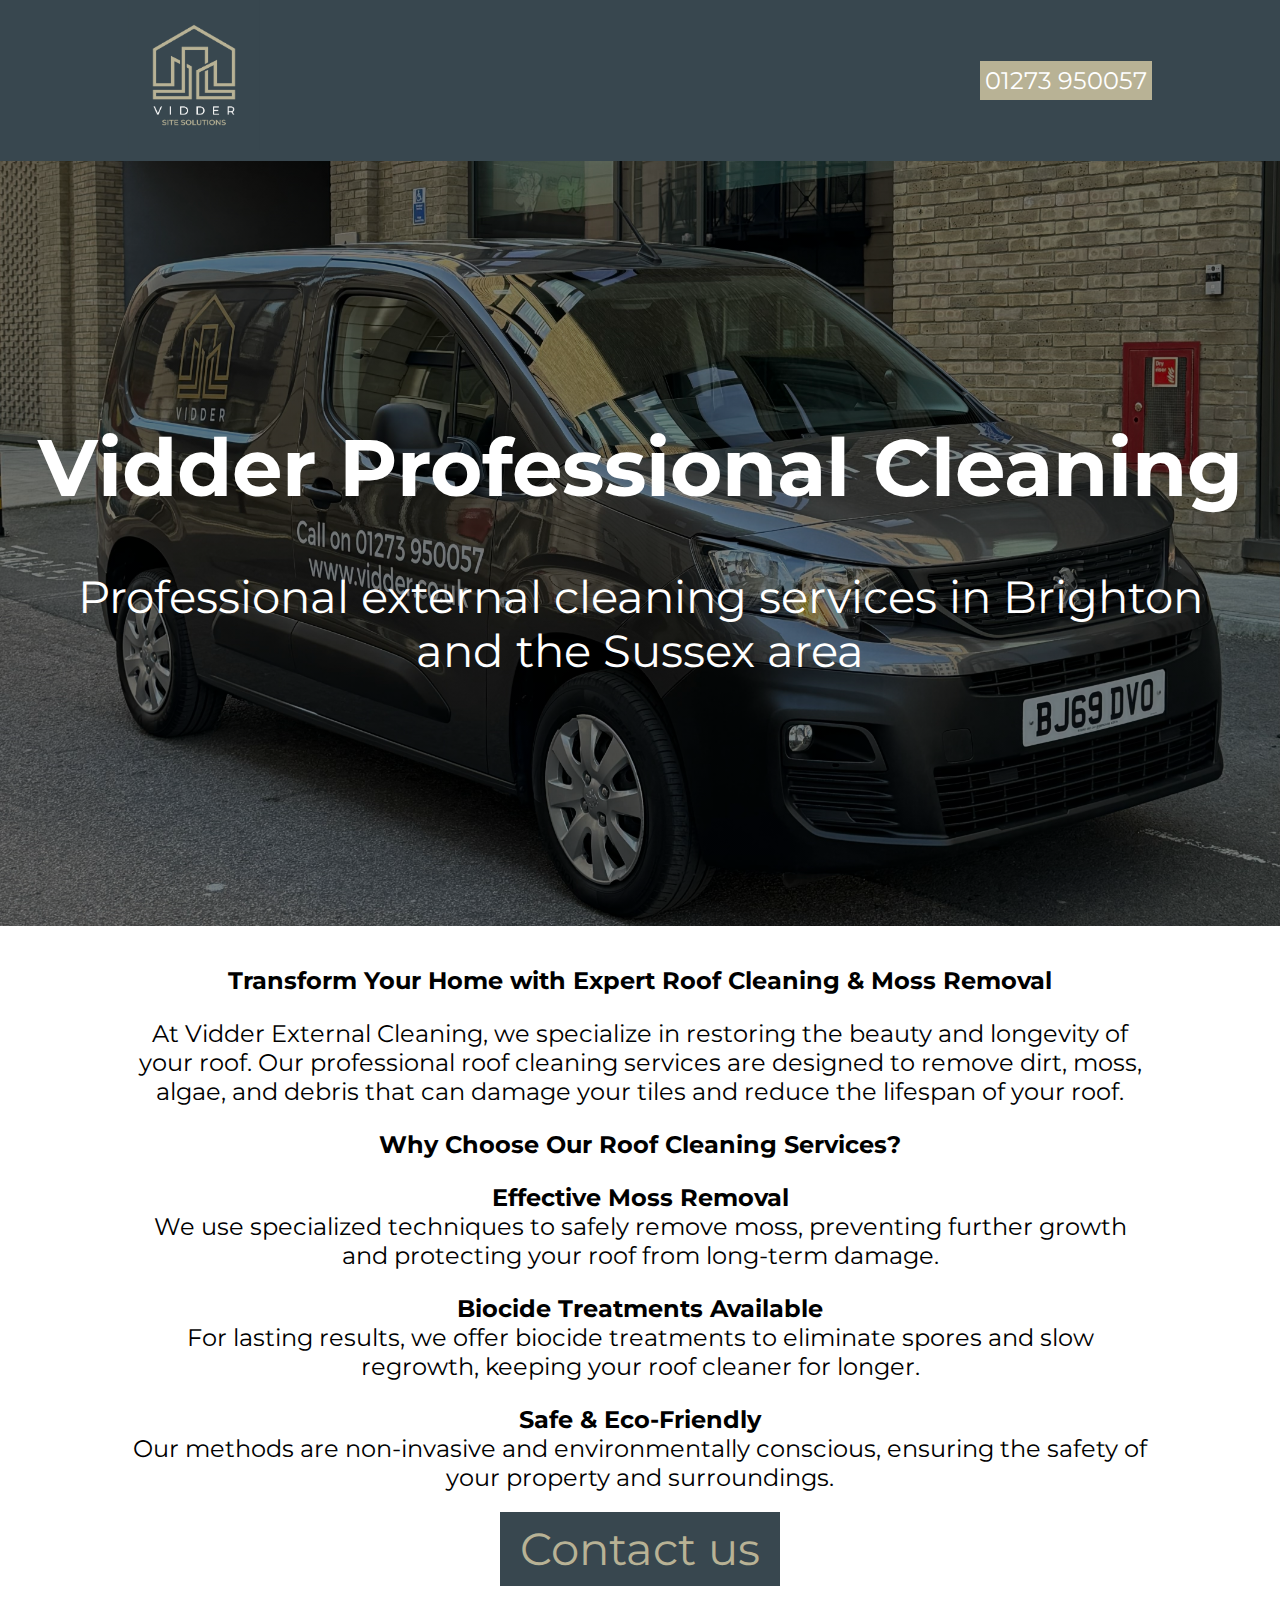
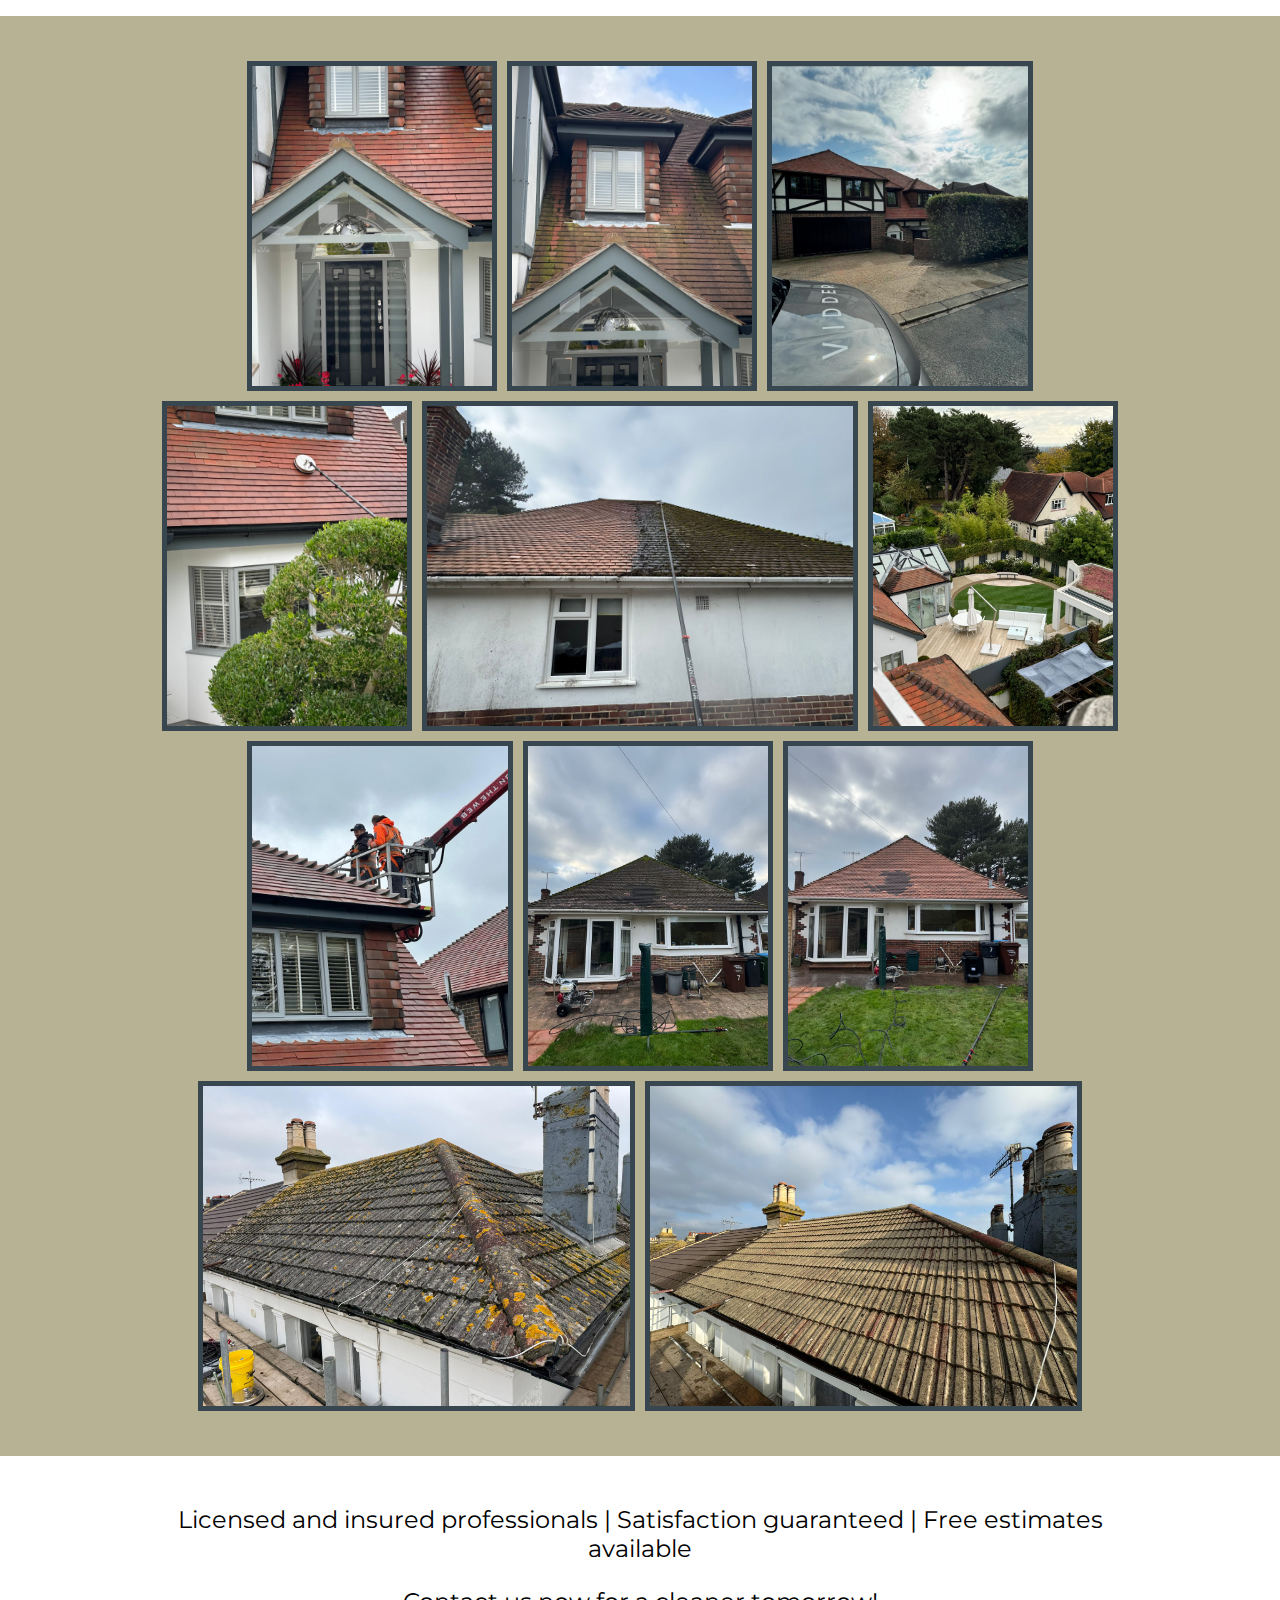
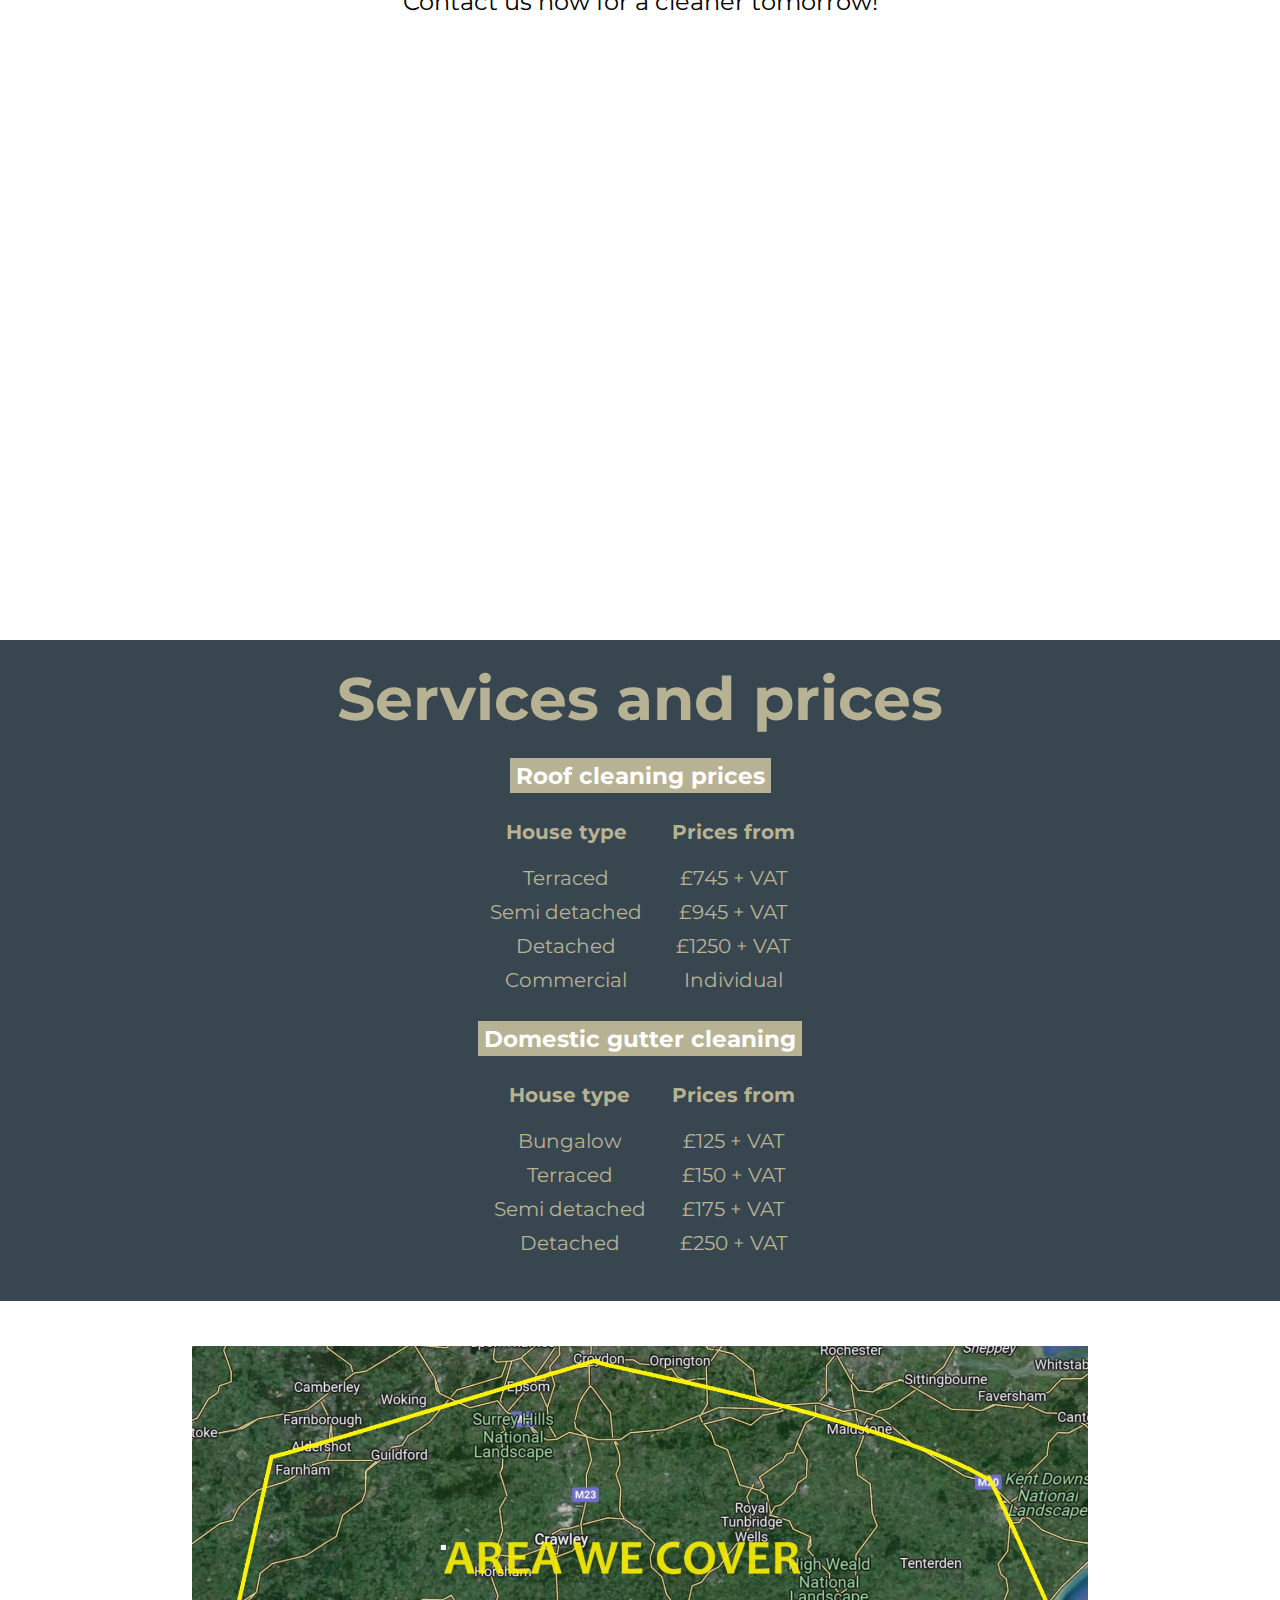
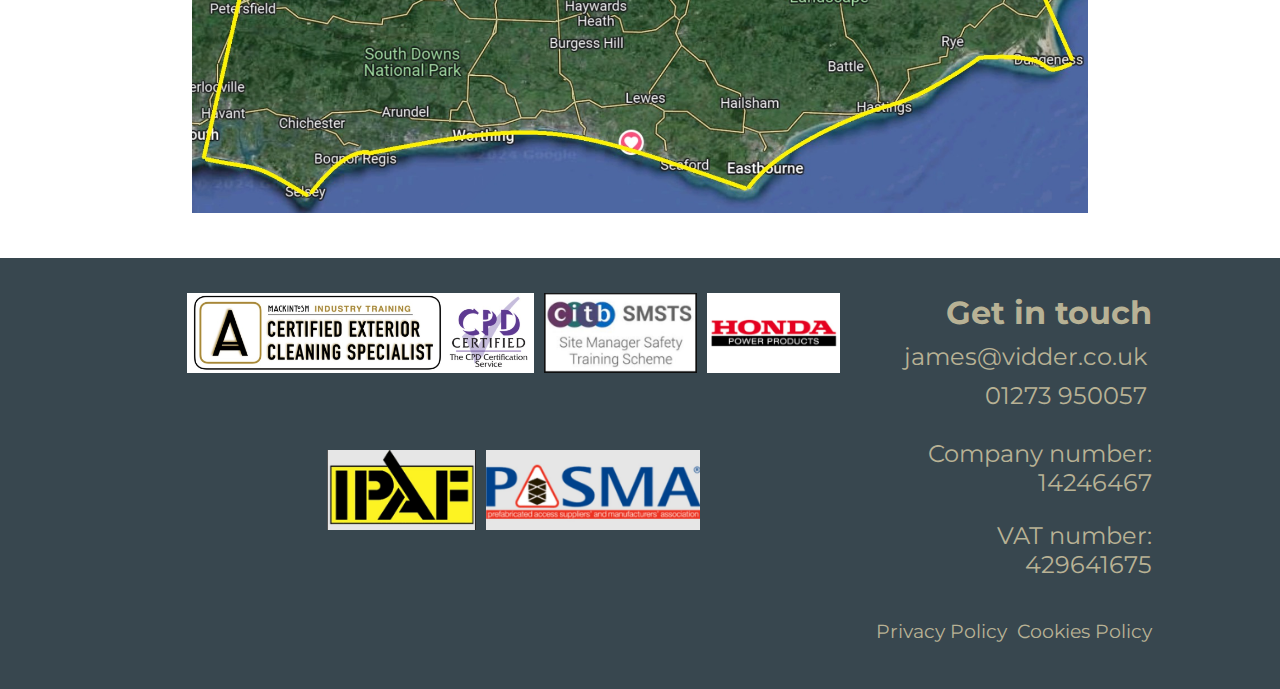
<file: index.html>
<!DOCTYPE html>
<html lang="en">
<head>
    <!-- Google tag (gtag.js) -->
    <script async src="https://www.googletagmanager.com/gtag/js?id=G-C4RCGRSW93">
    </script>
    <script>
        window.dataLayer = window.dataLayer || [];
        function gtag(){dataLayer.push(arguments);}
        gtag('js', new Date());
    
        gtag('config', 'G-C4RCGRSW93');
    </script>
    <link rel="icon" href="assets/favicons/favicon.ico" type="image/x-icon">
    <link rel="icon" href="assets/favicons/favicon.png" type="image/png">
    <link rel="icon" sizes="32x32" href="assets/favicons/favicon-32x32.png">
    <link rel="icon" sizes="16x16" href="assets/favicons/favicon-16x16.png">
    <link rel="apple-touch-icon" href="assets/favicons/apple-touch-icon.png">
    <meta charset="UTF-8">
    <meta name="viewport" content="width=device-width, initial-scale=1.0">
    <meta name="description" content=
    "Brighton & Hove's premier exterior cleaning specialists, offering top-tier services for homes and businesses. From pressure washing to gutter cleaning, we ensure your property looks its best year-round. Trust our expert team for reliable, high-quality results.">
    <meta name="format-detection" content="telephone=no">
    <title>Vidder Cleaning</title>
    <link rel="stylesheet" href="style.css">
    <link rel="preconnect" href="https://fonts.gstatic.com" crossorigin>
    <link href="https://fonts.googleapis.com/css2?family=Montserrat:ital,wght@0,100..900;1,100..900&display=swap" rel="stylesheet">
</head>
<body>
    <header class="container">
        <a href="/" class="header-logo-link">
            <img src="assets/logo/Original Logo.png" onload="this.style.opacity=1" loading="lazy" decoding="asynchronous" class="header-company-logo" alt="">
        </a>
        <address>
            <a href="tel:+01273950057" class="header-telephone">01273 950057</a>
        </address>
    </header>
    <main>
        <section id="hero" class="hero-image">
            <div class="hero-text">
                <h1>Vidder Professional Cleaning</h1>
                <p class="strapline">Professional external cleaning services in Brighton and the Sussex area</p>
            </div>
        </section> 
        <section id="text-content">
            <div class="container" >
                <h2>Transform Your Home with Expert Roof Cleaning & Moss Removal</h2>

                <p>At Vidder External Cleaning, we specialize in restoring the beauty and longevity of your roof. Our professional roof cleaning services are designed to remove dirt, moss, algae, and debris that can damage your tiles and reduce the lifespan of your roof.</p>
                <h2>Why Choose Our Roof Cleaning Services?</h2>
                
                <h3 class="h3-header">Effective Moss Removal</h3>
                <p class="h3-p">We use specialized techniques to safely remove moss, preventing further growth and protecting your roof from long-term damage.
                </p>
                <h3 class="h3-header">
                    Biocide Treatments Available
                </h3>
                 <p class="h3-p">For lasting results, we offer biocide treatments to eliminate spores and slow regrowth, keeping your roof cleaner for longer.
                </p>
                    <h3 class="h3-header">Safe & Eco-Friendly</h3>
                    <p class="h3-p">Our methods are non-invasive and environmentally conscious, ensuring the safety of your property and surroundings.
                </p>
                <div class="contact-us">
                    <a href="mailto:james@vidder.co.uk?subject=Enquiry to Vidder Professional Cleaning" >
                        Contact us
                    </a>
                </div>

            </div>
        </section>
        <section id="work-images">
            <div class="container images-center"> 
                <div class="images-container">
                    <img class="work-image" onload="this.style.opacity=1" loading="lazy" decoding="asynchronous" src="assets/work/front-of-house-after.jpeg" alt="dirty porch tiled roof before Vidder cleaning">
                    <img class="work-image" onload="this.style.opacity=1" loading="lazy" decoding="asynchronous" src="assets/work/front-of-house-before.jpeg" alt="clean porch tiled roof after Vidder cleaning">
                    <img class="work-image" onload="this.style.opacity=1" loading="lazy" decoding="asynchronous" src="assets/work/front-view-of-house.jpeg" alt="a house with clean roof tiles with a Vidder commerical van parked outside">
                    <img class="work-image" onload="this.style.opacity=1" loading="lazy" decoding="asynchronous" src="assets/work/tiles-after.jpeg" alt="roof tiles being cleaned with specialist equipment">
                    <img class="work-image" onload="this.style.opacity=1" loading="lazy" decoding="asynchronous" src="assets/work/during-work.jpeg" alt="a roof in the process of being cleaned, half of the tiles are dirty, the other half are clean">
                    <img class="work-image" onload="this.style.opacity=1" loading="lazy" decoding="asynchronous" src="assets/work/aerial-view-of-garden.jpeg" alt="an aeriel view of a garden with freshly cleaned decking">
                    <img class="work-image" onload="this.style.opacity=1" loading="lazy" decoding="asynchronous" src="assets/work/vidder-working-from-height.jpeg" alt="The Vidder cleaning team clearning a roof from a cherry picker ">
                    <img class="work-image" onload="this.style.opacity=1" loading="lazy" decoding="asynchronous" src="assets/work/roof-before.jpeg" alt="a tiled dirty roof before a Vidder clean">
                    <img class="work-image" onload="this.style.opacity=1" loading="lazy" decoding="asynchronous" src="assets/work/roof-after.jpeg" alt="a tiled clean roof after a Vidder clean">
                    <img class="work-image" onload="this.style.opacity=1" loading="lazy" decoding="asynchronous" src="assets/work/roof-before-2.jpeg" alt="a tiled dirty roof before a Vidder clean">
                    <img class="work-image" onload="this.style.opacity=1" loading="lazy" decoding="asynchronous" src="assets/work/roof-after-2.jpeg" alt="a tiled clean roof after a Vidder clean">
                </div>
            </div>
        </section>
        <section id="business-text">
            <p class="business-text-font container">Licensed and insured professionals | Satisfaction guaranteed | Free estimates available</p>
            <p class="business-text-font container">Contact us now for a cleaner tomorrow!</p>
            <iframe class="video"
                src="https://www.youtube.com/embed/lYwv-yGlOgs"
                title="YouTube video player"
                frameborder="0"
                allow="accelerometer; autoplay; clipboard-write; encrypted-media; gyroscope; picture-in-picture"
                allowfullscreen>
            </iframe>
        </section>
        <section id="services-prices" class="container">
            <h2 class="services-h2">Services and prices</h2>
            <div class="prices-tables">
                <div class="prices">
                    <div class="center-tables">
                        <h3>Roof cleaning prices</h3>
                    </div>
                    <div class="center-tables">
                        <table>
                            <tr>
                                <th>House type</th>
                                <th>Prices from</th>
                            </tr>
                            <tr>
                                <td>Terraced</td>
                                <td>£745 + VAT</td>
                            </tr>
                            <tr>
                                <td>Semi detached</td>
                                <td>£945 + VAT</td>
                            </tr>
                            <tr>
                                <td>Detached</td>
                                <td>£1250 + VAT</td>
                            </tr>
                            <tr>
                                <td>Commercial</td>
                                <td>Individual</td>
                            </tr>
                          </table>
                    </div>
                </div>
                <div class="prices">
                    <div class="center-tables">
                        <h3>Domestic gutter cleaning</h3>
                    </div>
                    
                    <div class="center-tables">
                        <table>
                            <tr>
                                <th>House type</th>
                                <th>Prices from</th>
                            </tr>
                            <tr>
                                <td>Bungalow</td>
                                <td>£125 + VAT</td>
                            </tr>
                            <tr>
                                <td>Terraced</td>
                                <td>£150 + VAT</td>
                            </tr>
                            <tr>
                                <td>Semi detached</td>
                                <td>£175 + VAT</td>
                            </tr>
                            <tr>
                                <td>Detached</td>
                                <td>£250 + VAT</td>
                            </tr>
                        </table>
                    </div>
                </div>
            </div>
        </section>
        <section id="area-covered" class="container">
            <img class="map-image" src="assets/work/area-covered.jpeg" onload="this.style.opacity=1" loading="lazy" decoding="asynchronous" alt="map of the area vidder covers. The area is from Havant to Dungeness up to Mainstone, Croydon and across to Farnham">
        </section>

    </main>
    <footer>
        <div class="flex container footer-items">
            <div class="footer-images">
                <img class="footer-image" onload="this.style.opacity=1" loading="lazy" decoding="asynchronous" src="assets/professional-accreditation/cpd-cert.jpeg" alt="certified extertor cleaning specialist certificate">
                <img class="footer-image" onload="this.style.opacity=1" loading="lazy" decoding="asynchronous" src="assets/professional-accreditation/citb-smsts-logo.jpg" alt="CITB site manager safety training scheme logo">
                <img class="footer-image" onload="this.style.opacity=1" loading="lazy" decoding="asynchronous" src="assets/professional-accreditation/honda.jpg" alt="honda power products logo">
                <img class="footer-image" onload="this.style.opacity=1" loading="lazy" decoding="asynchronous" src="assets/professional-accreditation/ipaf-logo.jpg" alt="IPAF logo">
                <img class="footer-image" onload="this.style.opacity=1" loading="lazy" decoding="asynchronous" src="assets/professional-accreditation/pasma-logo.jpg" alt="PASMA logo">
            </div>
            <div>
                <h2>Get in touch</h2>
                <address>
                    <a href="mailto:james@vidder.co.uk">james@vidder.co.uk</a>
                    <a href="tel:+01273950057">01273 950057</a>
                </address>
                <div class="company-info"> 
                    <p>Company number: 14246467</p>
                    <p>VAT number: 429641675</p>
                </div>

            </div>
        </div>
        <div>
            <nav class="footer-nav container">
                <ul>
                    <li><a href="privacy-policy.html">Privacy Policy</a></li>
                    <li><a href="cookies-policy.html">Cookies Policy</a></li>
                </ul>
            </nav>
        </div>
    </footer>
</body>
</html>
</file>
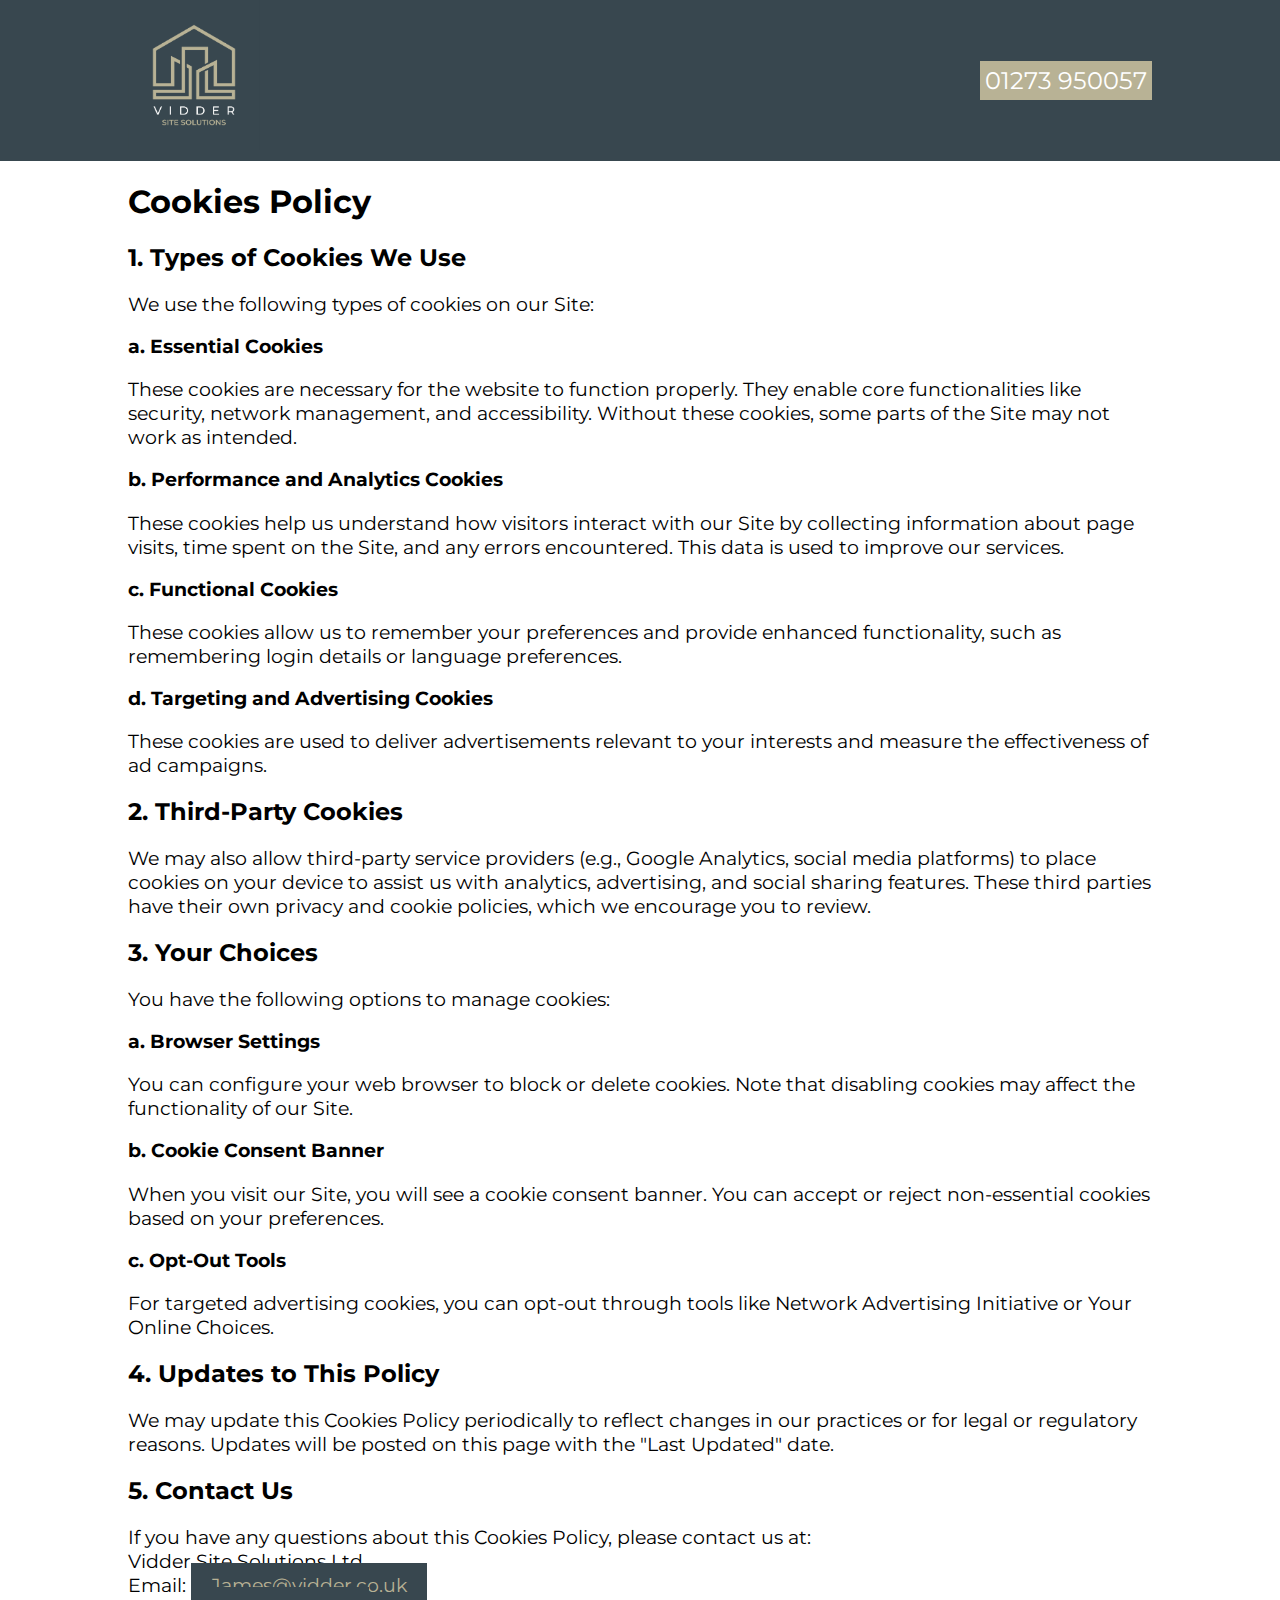
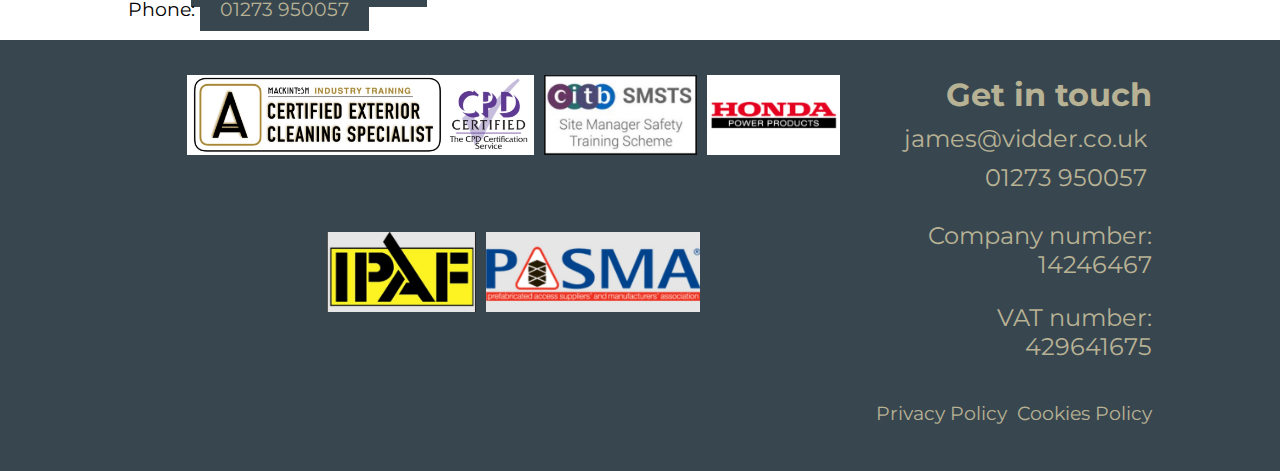
<file: cookies-policy.html>
<!DOCTYPE html>
<html lang="en">
<head>
        <!-- Google tag (gtag.js) -->
        <script async src="https://www.googletagmanager.com/gtag/js?id=G-C4RCGRSW93">
        </script>
        <script>
            window.dataLayer = window.dataLayer || [];
            function gtag(){dataLayer.push(arguments);}
            gtag('js', new Date());
        
            gtag('config', 'G-C4RCGRSW93');
        </script>
    <meta charset="UTF-8">
    <meta name="viewport" content="width=device-width, initial-scale=1.0">
    <meta name="description" content=
    "Brighton & Hove's premier exterior cleaning specialists, offering top-tier services for homes and businesses. From pressure washing to gutter cleaning, we ensure your property looks its best year-round. Trust our expert team for reliable, high-quality results.">
    <meta name="format-detection" content="telephone=no">
    <title>Vidder Cleaning</title>
    <link rel="stylesheet" href="style.css">
    <link rel="preconnect" href="https://fonts.gstatic.com" crossorigin>
    <link href="https://fonts.googleapis.com/css2?family=Montserrat:ital,wght@0,100..900;1,100..900&display=swap" rel="stylesheet">
</head>
<body>
    <header class="container">
        <a href="/" class="header-logo-link">
            <img src="assets/logo/Original Logo.png" onload="this.style.opacity=1" loading="lazy" decoding="asynchronous" class="header-company-logo" alt="">
        </a>
        <address>
            <a href="tel:+01273950057" class="header-telephone">01273 950057</a>
        </address>
    </header>
    <main class="container" id="policy-text">
        <h1>Cookies Policy</h1>
            <section id="types-of-cookies">
                <h2>1. Types of Cookies We Use</h2>
                <p>We use the following types of cookies on our Site:</p>
                <h3>a. Essential Cookies</h3>
                <p>
                    These cookies are necessary for the website to function properly. They enable core functionalities like 
                    security, network management, and accessibility. Without these cookies, some parts of the Site may not work as intended.
                </p>
                <h3>b. Performance and Analytics Cookies</h3>
                <p>
                    These cookies help us understand how visitors interact with our Site by collecting information about page visits, 
                    time spent on the Site, and any errors encountered. This data is used to improve our services.
                </p>
                <h3>c. Functional Cookies</h3>
                <p>
                    These cookies allow us to remember your preferences and provide enhanced functionality, 
                    such as remembering login details or language preferences.
                </p>
                <h3>d. Targeting and Advertising Cookies</h3>
                <p>
                    These cookies are used to deliver advertisements relevant to your interests and measure the effectiveness of ad campaigns.
                </p>
            </section>
        
            <section id="third-party-cookies">
                <h2>2. Third-Party Cookies</h2>
                <p>
                    We may also allow third-party service providers (e.g., Google Analytics, social media platforms) to place cookies on your 
                    device to assist us with analytics, advertising, and social sharing features. These third parties have their own privacy 
                    and cookie policies, which we encourage you to review.
                </p>
            </section>
        
            <section id="your-choices">
                <h2>3. Your Choices</h2>
                <p>You have the following options to manage cookies:</p>
                <h3>a. Browser Settings</h3>
                <p>
                    You can configure your web browser to block or delete cookies. Note that disabling cookies may affect the functionality of our Site.
                </p>
                <h3>b. Cookie Consent Banner</h3>
                <p>
                    When you visit our Site, you will see a cookie consent banner. You can accept or reject non-essential cookies based on your preferences.
                </p>
                <h3>c. Opt-Out Tools</h3>
                <p>
                    For targeted advertising cookies, you can opt-out through tools like Network Advertising Initiative or Your Online Choices.
                </p>
            </section>
        
            <section id="updates-to-policy">
                <h2>4. Updates to This Policy</h2>
                <p>
                    We may update this Cookies Policy periodically to reflect changes in our practices or for legal or regulatory reasons. 
                    Updates will be posted on this page with the "Last Updated" date.
                </p>
            </section>
        
            <section id="contact-us">
                <h2>5. Contact Us</h2>
                <p>
                    If you have any questions about this Cookies Policy, please contact us at:<br>
                    Vidder Site Solutions Ltd<br>
                    Email: <a href="mailto:James@vidder.co.uk">James@vidder.co.uk</a><br>
                    Phone: <a href="tel:01273950057">01273 950057</a>
                </p>
            </section>
        </main>
        <footer>
            <div class="flex container footer-items">
                <div class="footer-images">
                    <img class="footer-image" onload="this.style.opacity=1" loading="lazy" decoding="asynchronous" src="assets/professional-accreditation/cpd-cert.jpeg" alt="certified extertor cleaning specialist certificate">
                    <img class="footer-image" onload="this.style.opacity=1" loading="lazy" decoding="asynchronous" src="assets/professional-accreditation/citb-smsts-logo.jpg" alt="CITB site manager safety training scheme logo">
                    <img class="footer-image" onload="this.style.opacity=1" loading="lazy" decoding="asynchronous" src="assets/professional-accreditation/honda.jpg" alt="honda power products logo">
                    <img class="footer-image" onload="this.style.opacity=1" loading="lazy" decoding="asynchronous" src="assets/professional-accreditation/ipaf-logo.jpg" alt="IPAF logo">
                    <img class="footer-image" onload="this.style.opacity=1" loading="lazy" decoding="asynchronous" src="assets/professional-accreditation/pasma-logo.jpg" alt="PASMA logo">
                </div>
                <div>
                    <h2>Get in touch</h2>
                    <address>
                        <a href="mailto:james@vidder.co.uk">james@vidder.co.uk</a>
                        <a href="tel:+01273950057">01273 950057</a>
                    </address>
                    <div class="company-info"> 
                        <p>Company number: 14246467</p>
                        <p>VAT number: 429641675</p>
                    </div>
    
                </div>
            </div>
            <div>
                <nav class="footer-nav container">
                    <ul>
                        <li><a href="privacy-policy.html">Privacy Policy</a></li>
                        <li><a href="cookies-policy.html">Cookies Policy</a></li>
                    </ul>
                </nav>
            </div>
        </footer>
</body>
</html>
</file>
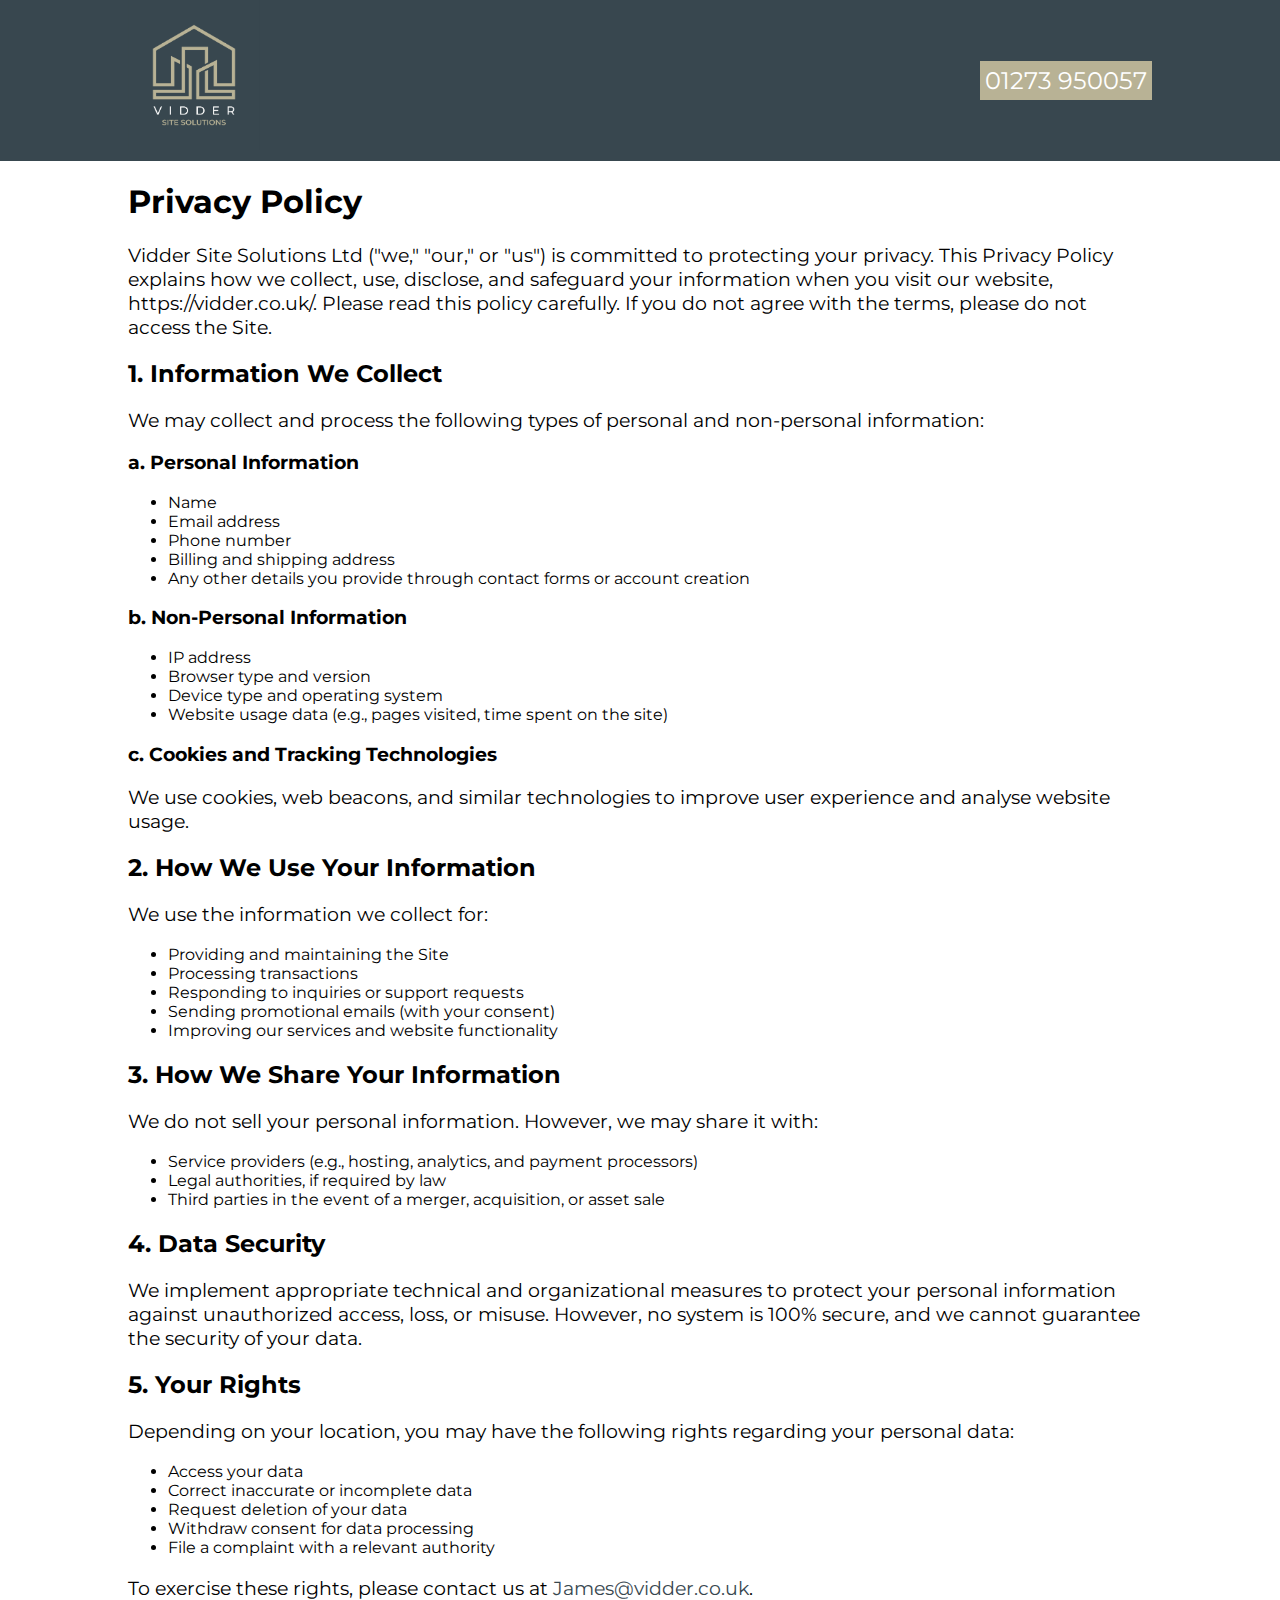
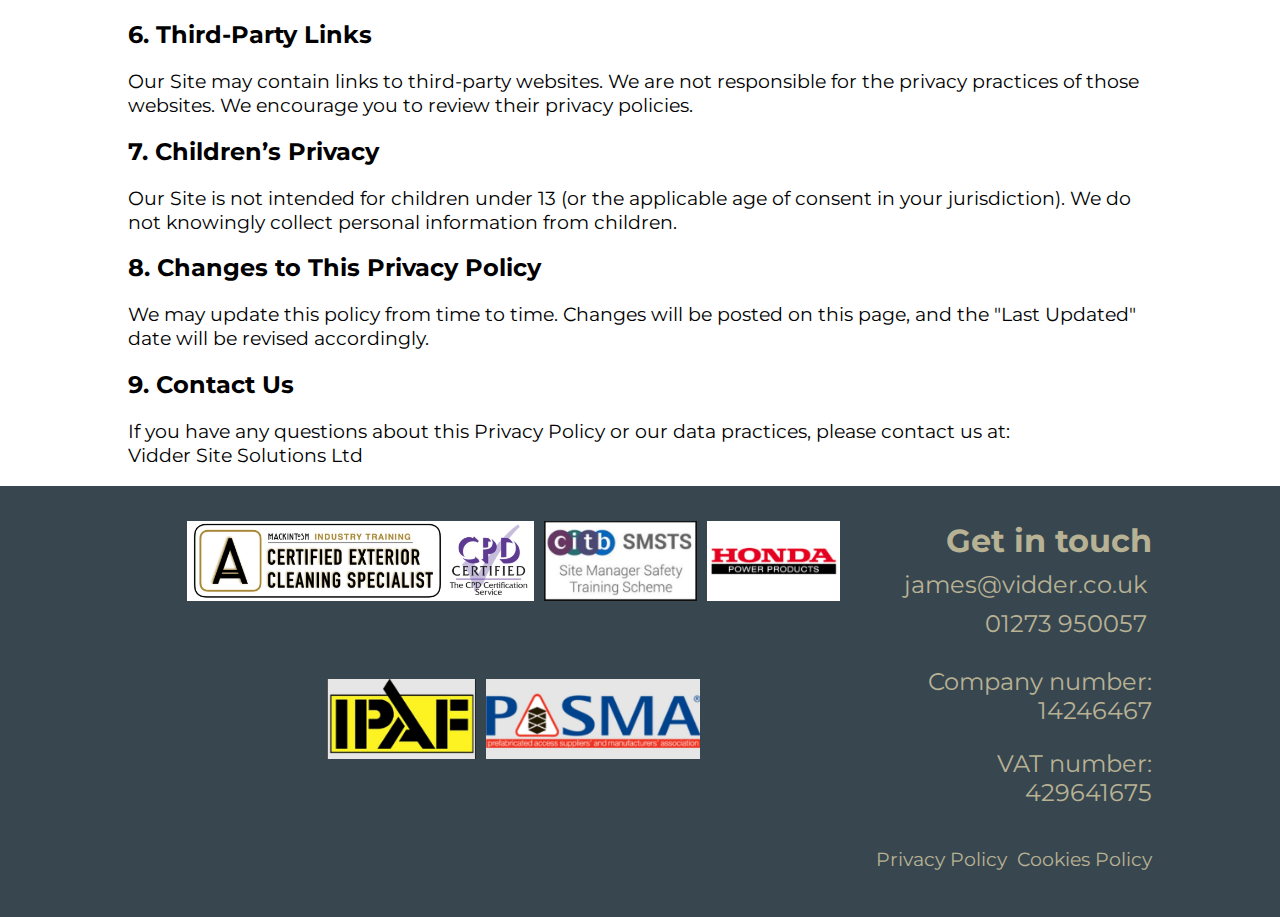
<file: privacy-policy.html>
<!DOCTYPE html>
<html lang="en">
<head>
        <!-- Google tag (gtag.js) -->
        <script async src="https://www.googletagmanager.com/gtag/js?id=G-C4RCGRSW93">
        </script>
        <script>
            window.dataLayer = window.dataLayer || [];
            function gtag(){dataLayer.push(arguments);}
            gtag('js', new Date());
        
            gtag('config', 'G-C4RCGRSW93');
        </script>
    <meta charset="UTF-8">
    <meta name="viewport" content="width=device-width, initial-scale=1.0">
    <meta name="description" content=
    "Brighton & Hove's premier exterior cleaning specialists, offering top-tier services for homes and businesses. From pressure washing to gutter cleaning, we ensure your property looks its best year-round. Trust our expert team for reliable, high-quality results.">
    <meta name="format-detection" content="telephone=no">
    <title>Vidder Cleaning</title>
    <link rel="stylesheet" href="style.css">
    <link rel="preconnect" href="https://fonts.gstatic.com" crossorigin>
    <link href="https://fonts.googleapis.com/css2?family=Montserrat:ital,wght@0,100..900;1,100..900&display=swap" rel="stylesheet">
</head>
<body>
    <header class="container">
        <a href="/" class="header-logo-link">
            <img src="assets/logo/Original Logo.png" onload="this.style.opacity=1" loading="lazy" decoding="asynchronous" class="header-company-logo" alt="">
        </a>
        <address>
            <a href="tel:+01273950057" class="header-telephone">01273 950057</a>
        </address>
    </header>
    <main class="container" id="policy-text">
        <h1>Privacy Policy</h1>
        <section id="intro">
           
                <p>
                    Vidder Site Solutions Ltd ("we," "our," or "us") is committed to protecting your privacy. 
                    This Privacy Policy explains how we collect, use, disclose, and safeguard your information 
                    when you visit our website, https://vidder.co.uk/. 
                    Please read this policy carefully. If you do not agree with the terms, please do not access the Site.
                </p>
            </section>
            <section id="information-we-collect">
                <h2>1. Information We Collect</h2>
                <p>We may collect and process the following types of personal and non-personal information:</p>
                <h3>a. Personal Information</h3>
                <ul>
                    <li>Name</li>
                    <li>Email address</li>
                    <li>Phone number</li>
                    <li>Billing and shipping address</li>
                    <li>Any other details you provide through contact forms or account creation</li>
                </ul>
                <h3>b. Non-Personal Information</h3>
                <ul>
                    <li>IP address</li>
                    <li>Browser type and version</li>
                    <li>Device type and operating system</li>
                    <li>Website usage data (e.g., pages visited, time spent on the site)</li>
                </ul>
                <h3>c. Cookies and Tracking Technologies</h3>
                <p>We use cookies, web beacons, and similar technologies to improve user experience and analyse website usage.</p>
            </section>
            <section id="how-we-use">
                <h2>2. How We Use Your Information</h2>
                <p>We use the information we collect for:</p>
                <ul>
                    <li>Providing and maintaining the Site</li>
                    <li>Processing transactions</li>
                    <li>Responding to inquiries or support requests</li>
                    <li>Sending promotional emails (with your consent)</li>
                    <li>Improving our services and website functionality</li>
                </ul>
            </section>
            <section id="how-we-share">
                <h2>3. How We Share Your Information</h2>
                <p>We do not sell your personal information. However, we may share it with:</p>
                <ul>
                    <li>Service providers (e.g., hosting, analytics, and payment processors)</li>
                    <li>Legal authorities, if required by law</li>
                    <li>Third parties in the event of a merger, acquisition, or asset sale</li>
                </ul>
            </section>
            <section id="data-security">
                <h2>4. Data Security</h2>
                <p>
                    We implement appropriate technical and organizational measures to protect your personal information 
                    against unauthorized access, loss, or misuse. However, no system is 100% secure, and we cannot guarantee the security of your data.
                </p>
            </section>
            <section id="your-rights">
                <h2>5. Your Rights</h2>
                <p>Depending on your location, you may have the following rights regarding your personal data:</p>
                <ul>
                    <li>Access your data</li>
                    <li>Correct inaccurate or incomplete data</li>
                    <li>Request deletion of your data</li>
                    <li>Withdraw consent for data processing</li>
                    <li>File a complaint with a relevant authority</li>
                </ul>
                <p>To exercise these rights, please contact us at <a class="policy-text" href="mailto:James@vidder.co.uk">James@vidder.co.uk</a>.</p>
            </section>
            <section id="third-party-links">
                <h2>6. Third-Party Links</h2>
                <p>
                    Our Site may contain links to third-party websites. We are not responsible for the privacy practices of those websites. 
                    We encourage you to review their privacy policies.
                </p>
            </section>
            <section id="childrens-privacy">
                <h2>7. Children’s Privacy</h2>
                <p>
                    Our Site is not intended for children under 13 (or the applicable age of consent in your jurisdiction). 
                    We do not knowingly collect personal information from children.
                </p>
            </section>      
            <section id="changes-to-policy">
                <h2>8. Changes to This Privacy Policy</h2>
                <p>
                    We may update this policy from time to time. Changes will be posted on this page, 
                    and the "Last Updated" date will be revised accordingly.
                </p>
            </section>
            <section id="contact-us">
                <h2>9. Contact Us</h2>
                <p>
                    If you have any questions about this Privacy Policy or our data practices, please contact us at:<br>
                    Vidder Site Solutions Ltd
                </p>
            </section>
        </main>
        <footer>
            <div class="flex container footer-items">
                <div class="footer-images">
                    <img class="footer-image" onload="this.style.opacity=1" loading="lazy" decoding="asynchronous" src="assets/professional-accreditation/cpd-cert.jpeg" alt="certified extertor cleaning specialist certificate">
                    <img class="footer-image" onload="this.style.opacity=1" loading="lazy" decoding="asynchronous" src="assets/professional-accreditation/citb-smsts-logo.jpg" alt="CITB site manager safety training scheme logo">
                    <img class="footer-image" onload="this.style.opacity=1" loading="lazy" decoding="asynchronous" src="assets/professional-accreditation/honda.jpg" alt="honda power products logo">
                    <img class="footer-image" onload="this.style.opacity=1" loading="lazy" decoding="asynchronous" src="assets/professional-accreditation/ipaf-logo.jpg" alt="IPAF logo">
                    <img class="footer-image" onload="this.style.opacity=1" loading="lazy" decoding="asynchronous" src="assets/professional-accreditation/pasma-logo.jpg" alt="PASMA logo">
                </div>
                <div>
                    <h2>Get in touch</h2>
                    <address>
                        <a href="mailto:james@vidder.co.uk">james@vidder.co.uk</a>
                        <a href="tel:+01273950057">01273 950057</a>
                    </address>
                    <div class="company-info"> 
                        <p>Company number: 14246467</p>
                        <p>VAT number: 429641675</p>
                    </div>
    
                </div>
            </div>
            <div>
                <nav class="footer-nav container">
                    <ul>
                        <li><a href="privacy-policy.html">Privacy Policy</a></li>
                        <li><a href="cookies-policy.html">Cookies Policy</a></li>
                    </ul>
                </nav>
            </div>
        </footer>
</body>
</html>
</file>
<file: style.css>
:root {
--main: #38474f;
--secondary: #b8b295;
--white: #ffffff;
--standard-font: clamp(0.8rem, 2.5vw, 1.5rem);
--busness-font: clamp(0.1rem, 5vw, 1.5rem);
--footer-font: clamp(0.8rem, 2.5vw, 1.2rem);
--h1: clamp(1rem, 8vw, 5rem); 
--h2: clamp(1rem, 3.5vw, 3.5rem)
}

body, html{
    font-family: Montserrat;
    height: 100%;
    margin: 0;
    padding: 0;
}

p {
    font-size: var(--standard-font);
}

.container {
    padding: 0 10%;
}

.flex {
    display: flex;
}

/* header section */
header {
    background-color: var(--main);
    color: var(--secondary);
    display: flex;
    justify-content: space-between;
}

.header-company-logo {
    height: 150px
}

.header-logo-link {
    padding: 0;
}

header span {
    padding: 30px;
    font-size: 26px;
    align-self: center;
    text-align: right;
}

.header-telephone {
    background-color: var(--secondary);
    color: #ffffff;
}

/* hero section */
.hero-text h1 {
    font-size: var(--h1); 
}

.hero-text p {
    font-size: clamp(1rem, 3.5vw, 3.5rem); 
}

.hero-image {
    background-image: linear-gradient(rgba(0, 0, 0, 0.5), rgba(0, 0, 0, 0.5)),url("assets/work/vidder-van.jpg");
    background-position: center;
    background-repeat: no-repeat;
    background-size: cover;
    position: relative;
    height: clamp(300px, 100vw, 85vh); 
}

.hero-text {
    color: var(--white);
    text-align: center;
    position: absolute;
    top: 50%;
    left: 50%;
    transform: translate(-50%, -50%);
    width: 100%;
}

.strapline {
    padding: 0 40px;
}

.h3-header {
    font-size: var(--busness-font);
    margin-bottom: 0;
}

.h3-p {
    margin: 0;
}

/* text and mailto buttion */

a {
    background-color: var(--main);
    color: var(--secondary);
    text-decoration: none;
    padding: 10px 20px;
    font-size: var(--h2); 
}

.contact-us {
    padding-top: 30px;
}

.policy-text {
    background-color: #fff;
    color: var(--main);
    text-decoration: none;
    padding: 0;
    font-size: var(--standard-font);
}

/* images section  */

.images-container{
    justify-content: center;
    display: flex;
    flex-wrap: wrap;
    padding: 40px 0;
    max-width: 1400px;
}

#work-images {
    background-color: var(--secondary);
}


#text-content {
    margin: 40px 0;
    text-align: center;

}

#text-content p {
    font-size: var(--busness-font);
}

#area-covered,
#work-images {
    margin: 5px 0;
}

#business-text {
    text-align: center;
    padding: 20px 0;
}

.business-text-font {
    font-size: var(--busness-font);
}

/* YouTube iframe */

.video {
    width: 720px;
    height: 576px;
}

@media screen and (max-width: 790px) {
    .video {
        width: 95%;
        height: 288px;
    }
}

/* area section */

#area-covered {
    justify-content: center;
    display: flex;
}
.map-image {
    width: 70%;
}

@media screen and (max-width: 790px) {
    .map-image {
        width: 95%;
    }
}

/* service and prices */

#services-prices {
    background-color: var(--main);
    color: var(--secondary);
    padding: 22px 0px 40px;
}

.services-h2 {
    text-align: center;
    font-size: 60px;
    margin: 0;
}

@media screen and (max-width: 790px) {
    .services-h2 {
        font-size: var(--h1);
    }
}

table {
    word-wrap: break-word;
}

.prices-tables {
    font-size: 18px;
    text-align: center;
    justify-content: space-evenly;
    display: flex;
    flex-direction: column;
    font-size: 20px;
}

.prices h3 {
    background-color: var(--secondary);
    color: var(--white);
    padding: 3px 6px;
}

th {
    padding-bottom: 16px;
}

td {
    padding: 4px 16px;
}

#policy-text section p,
#policy-text section a {
    font-size: var(--footer-font);
}

@media screen and (max-width: 1322px) {
    .prices-tables {
        flex-direction: column;
        font-size: 20px;
    }
}

@media only screen and (-webkit-min-device-pixel-ratio: 3) {
    .prices-tables {
        font-size: 10px;
    }
}

@media (min-device-width:320px) and (max-device-width:768px) {
    .prices-tables {
        flex-direction: column;
        font-size: 10px;
    }
}

@media screen and (max-width: 790px) {
    .prices-tables {
        font-size: 18px;
    }
    .header-company-logo {
        height: 75px;
    }
    td {
        padding: 2px 3px;
    }
}

@media screen and (max-width: 500px) {
    .prices-tables {
        font-size: 13px;
    }

}

@media screen and (max-width: 300px) {
    .prices-tables {
        font-size: 11px;
    }
}

.center-tables {
    justify-content: center;
    display: flex;
}

/* area covered */
#area-covered {
    padding: 40px 0;
}

.work-image {
    max-height: clamp(5rem, 100vw, 20rem);
    margin: 5px;
    opacity: 0;
    border: 5px solid var(--main);
    -webkit-transition: all 2s ease; 
    -moz-transition: all 2s ease; 
    -ms-transition: all 2s ease; 
    -o-transition: all 2s ease; 
}

@media screen and (max-width: 745px) {
    .work-image {
        max-height: clamp(3rem, 40vw, 20rem);
    }
}

/* footer */

footer {
    background-color: var(--main);
    color: var(--secondary);
    padding: 30px 0;
}


.footer-items {
    justify-content: space-between;
}

@media screen and (max-width: 400px) {
    .footer-items {
        flex-direction: column-reverse;
    }
}

footer h2 {
    text-align: right;
    font-size: clamp(1.5rem, 2.5vw, 2rem);
    padding: 5px 0;
    margin: 0;
}

footer address {
    font-size: var(--footer-font);
}

.footer-nav {
    display: flex;
    justify-content: flex-end;
}

.footer-nav ul {
    display: flex;
}

.footer-nav li {
    list-style-type: none;
}

.footer-nav ul > *:first-child {
    padding-right: 10px;
}

.footer-nav ul li a {
    padding: 0;
    font-size: var(--footer-font);
}

address a {
    color: var(--secondary);
    font-style: normal;
    text-decoration: none;
    font-size: var(--standard-font); 
    padding: 5px;
}

address {
    text-align: right;
    display: flex;
    flex-direction: column;
    align-self: center;
}

.company-info {
    font-size: var(--standard-font);
    text-align: right;
}

.footer-images {
    display: flex;
    justify-content: center;
    flex-wrap: wrap;
}

.footer-image {
    height: clamp(1px, 10vw, 5rem);
    padding: 5px;
}
</file>
